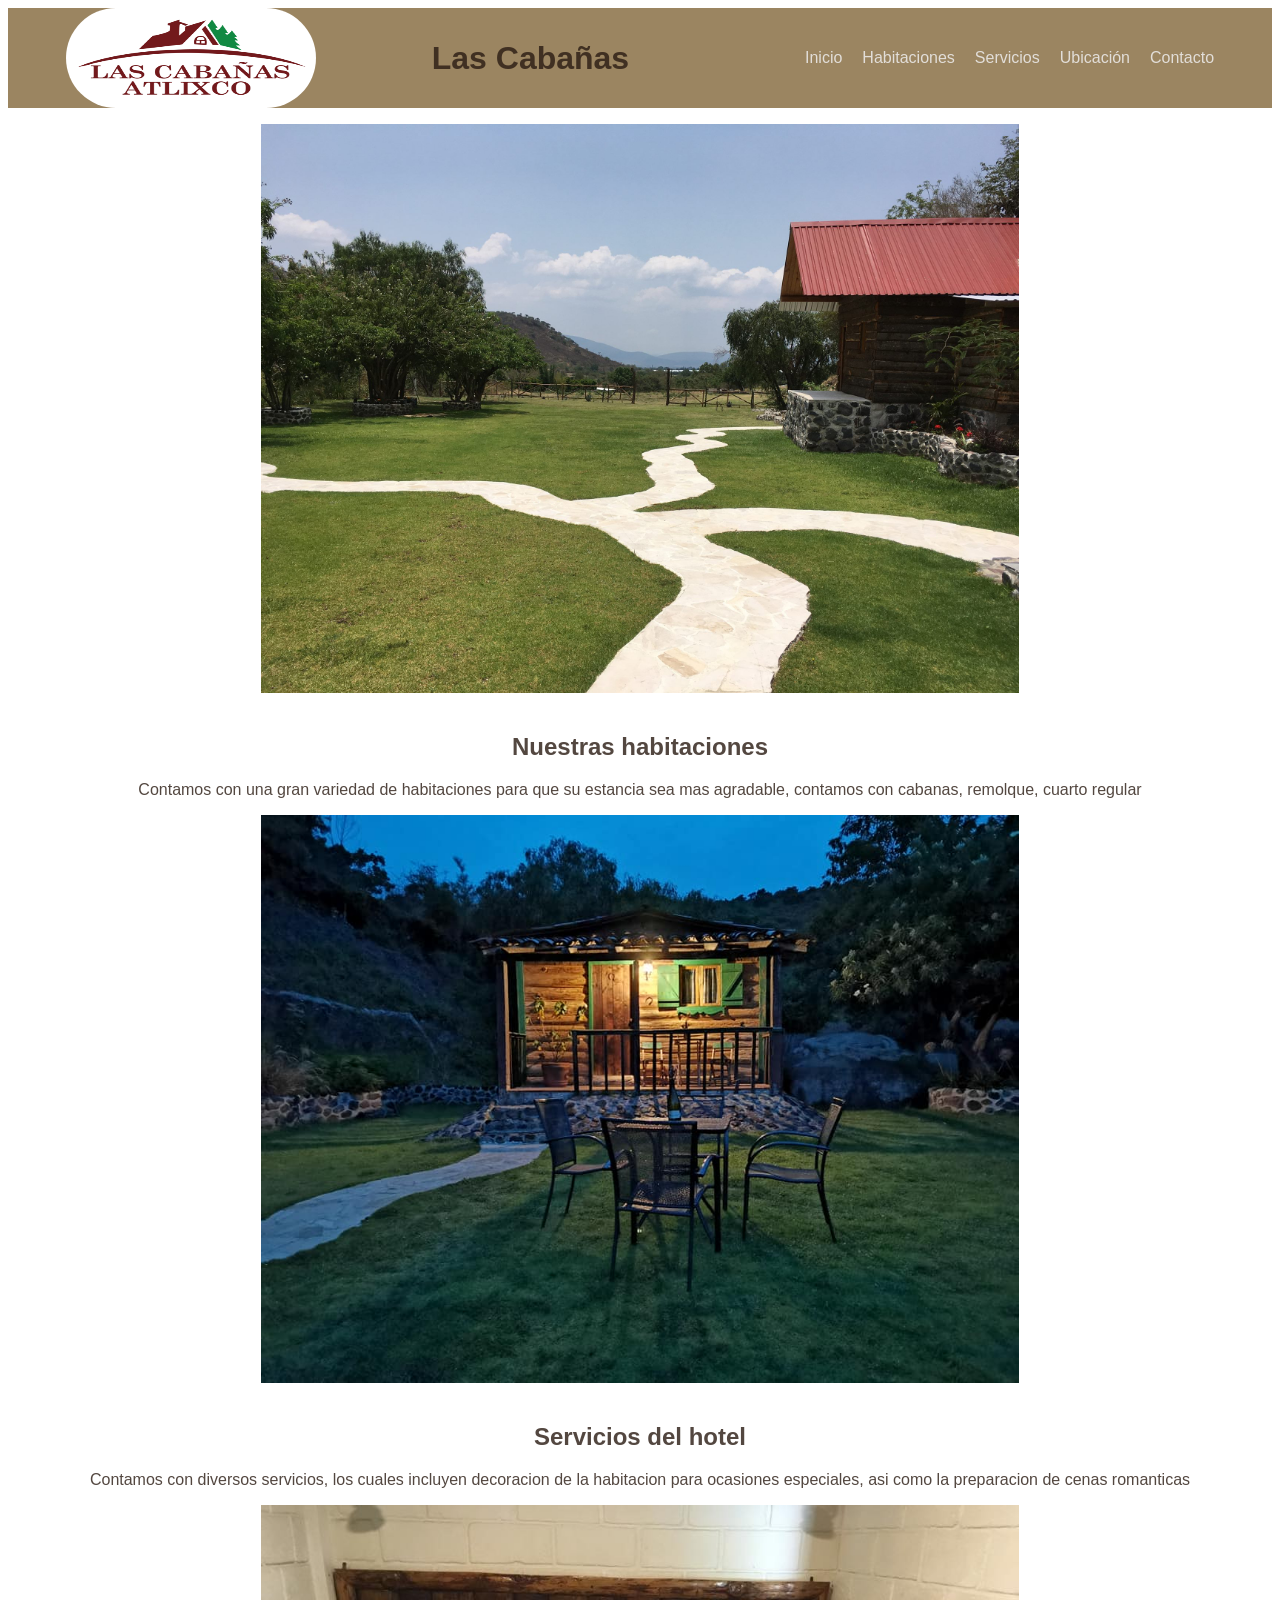
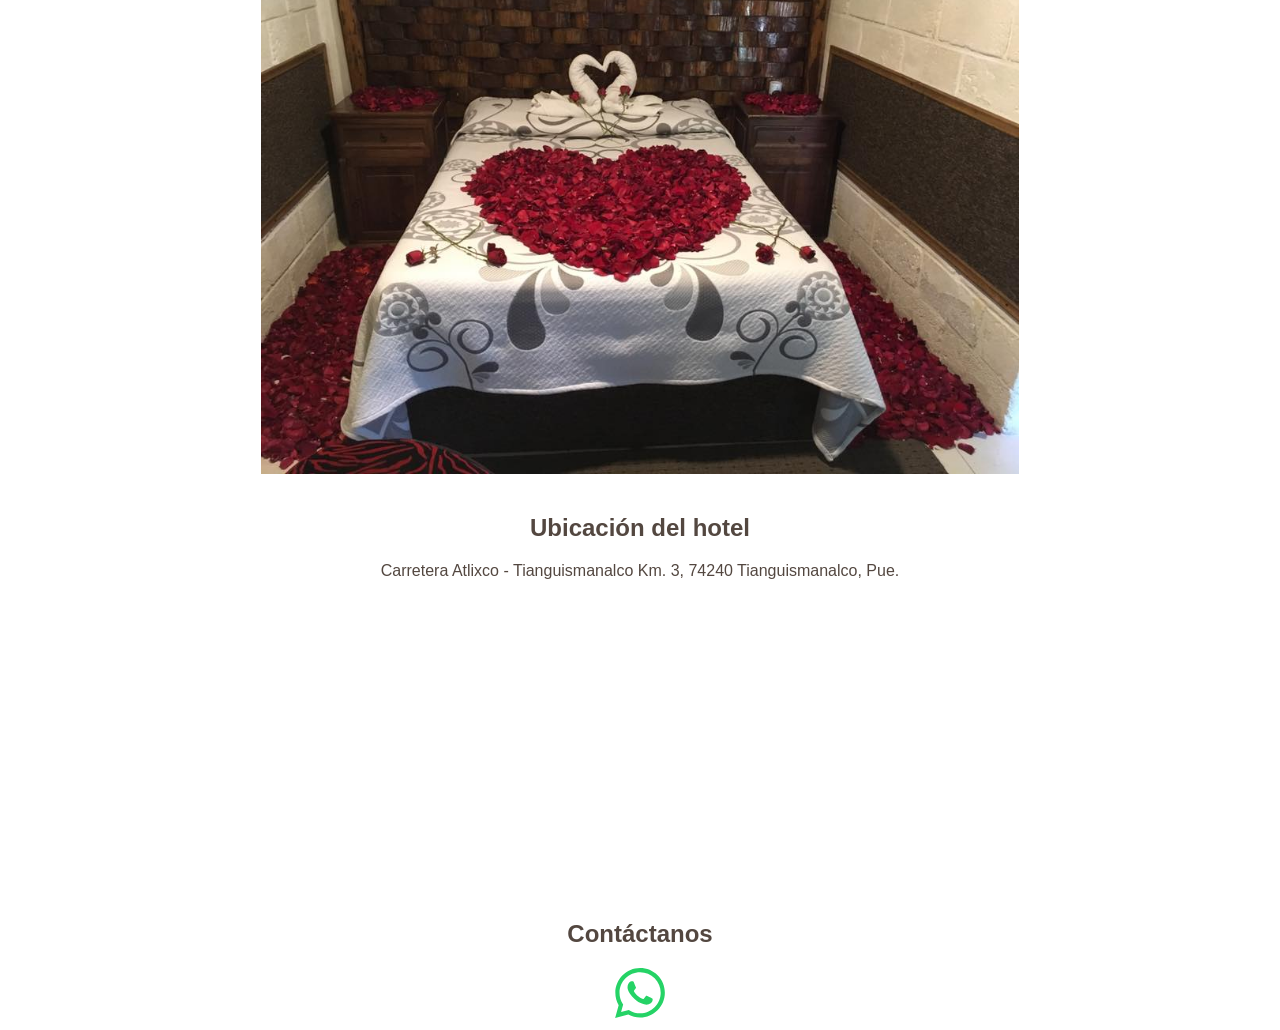
<file: index.html>
<!DOCTYPE html>
<html lang="en,es">
<head>
    <meta charset="UTF-8">
    <meta name="description" content="Las Cabañas, Atlixco. Un hotel donde puedes disfrutar del fin de semana en compañía de
    tu familia o amigos!">
    <meta name="keywords" content="hotel, cabañas, Atlixco, puebla">
    <meta name="robots" content="index,follow">
    <meta name="viewport" content="width=device-width, initial-scale=1.0">
    <meta http-equiv="X-UA-Compatible" content="IE=edge">

    <link rel="stylesheet" href="./CSS/styles.css">

    <title>Las Cabañas, Atlixco</title>
</head>

<header>
    <img class="cover-picture" src="./assets/cabanas_cover.png" alt="cover">

    <h1>Las Cabañas</h1>

    <nav class="main-nav">
        <ul class="nav-bar-menu">
          <li><a href="#start">Inicio</a></li>
          <li><a href="#rooms">Habitaciones</a></li>
          <li><a href="#services">Servicios</a></li>
          <li><a href="#location">Ubicación</a></li>
          <li><a href="#contact">Contacto</a></li>
        </ul>
    </nav>
</header>
<body>
    <section id="start">
        <div id="container">
            <div id="post">
                <p></p>
                <img class="gallery" src="/assets/entrance_garden.jpg" alt="entrada">
            </div>
        </div>
    </section>


    <section id="rooms">
        <h2>Nuestras habitaciones</h2>
        <p>Contamos con una gran variedad de habitaciones para que su estancia sea mas agradable, contamos con cabanas, remolque, cuarto regular</p>
        <img class="gallery" src="/assets/house1_night.jpg" alt="cabana1">
    </section>

    <section id="services">
        <h2>Servicios del hotel</h2>
        <p>Contamos con diversos servicios, los cuales incluyen decoracion de la habitacion para ocasiones especiales, asi como la preparacion de cenas romanticas</p>
        <img class="gallery" src="./assets/love_decoration.jpg" alt="cama decorada">
    </section>

    <section id="location">
        <h2>Ubicación del hotel</h2>
        <p>Carretera Atlixco - Tianguismanalco Km. 3, 74240 Tianguismanalco, Pue.</p>
        <iframe src="https://www.google.com/maps/embed?pb=!1m18!1m12!1m3!1d3773.658189409982!2d-98.45658492479788!3d18.94651788223157!2m3!1f0!2f0!3f0!3m2!1i1024!2i768!4f13.1!3m3!1m2!1s0x85cfb4e28825831d%3A0x5cdea063c480e815!2sLas%20Caba%C3%B1as%20Atlixco!5e0!3m2!1ses-419!2smx!4v1700031080762!5m2!1ses-419!2smx" width="400" height="300" style="border:0;" allowfullscreen="" loading="lazy" referrerpolicy="no-referrer-when-downgrade"></iframe>
    </section>

    <section id="contact">
        <h2>Contáctanos</h2>
        <a aria-label="Chat on WhatsApp" href="https://wa.me/+5212441068177">
            <img class="whatsapp-chat" alt="Chat on WhatsApp" src="./assets/WhatsApp-Brand-Resource-Center/01_Glyph/01_Digital/02_SVG/Green/Digital_Glyph_Green.svg" />
        </a>
    </section>
</body>
<footer>

</footer>
</html>
</file>
<file: CSS/styles.css>
body
{
    text-align: center;
    font-family: Arial, Helvetica, sans-serif;
    color: rgb(43 28 20 / 81%);
}

header{
    display: flex;
    justify-content: space-around;
    background: rgba(115, 84, 33, 0.71);
    align-items: center;
    list-style: none;
}

.cover-picture{
    width: 250px;
    height: 100px;
    border-radius: 60px;
}

.main-nav{
    display: flex;
    justify-content: center;
    align-items: center;
}

.nav-bar-menu{
    display: flex;
}

.nav-bar-menu li{
    list-style: none;
    margin-left: 10px;
}

.nav-bar-menu a{
    list-style: none;
    margin-left: 10px;
    text-decoration: none;
    color: #e2ded9;
}

.gallery
{
    width: 60%;
    height: 60%;
    background-size: cover;
    background-position: center;
    margin-bottom: 1em;
}

.whatsapp-chat{
    width: 50px;
    height: 50px;
}
</file>
